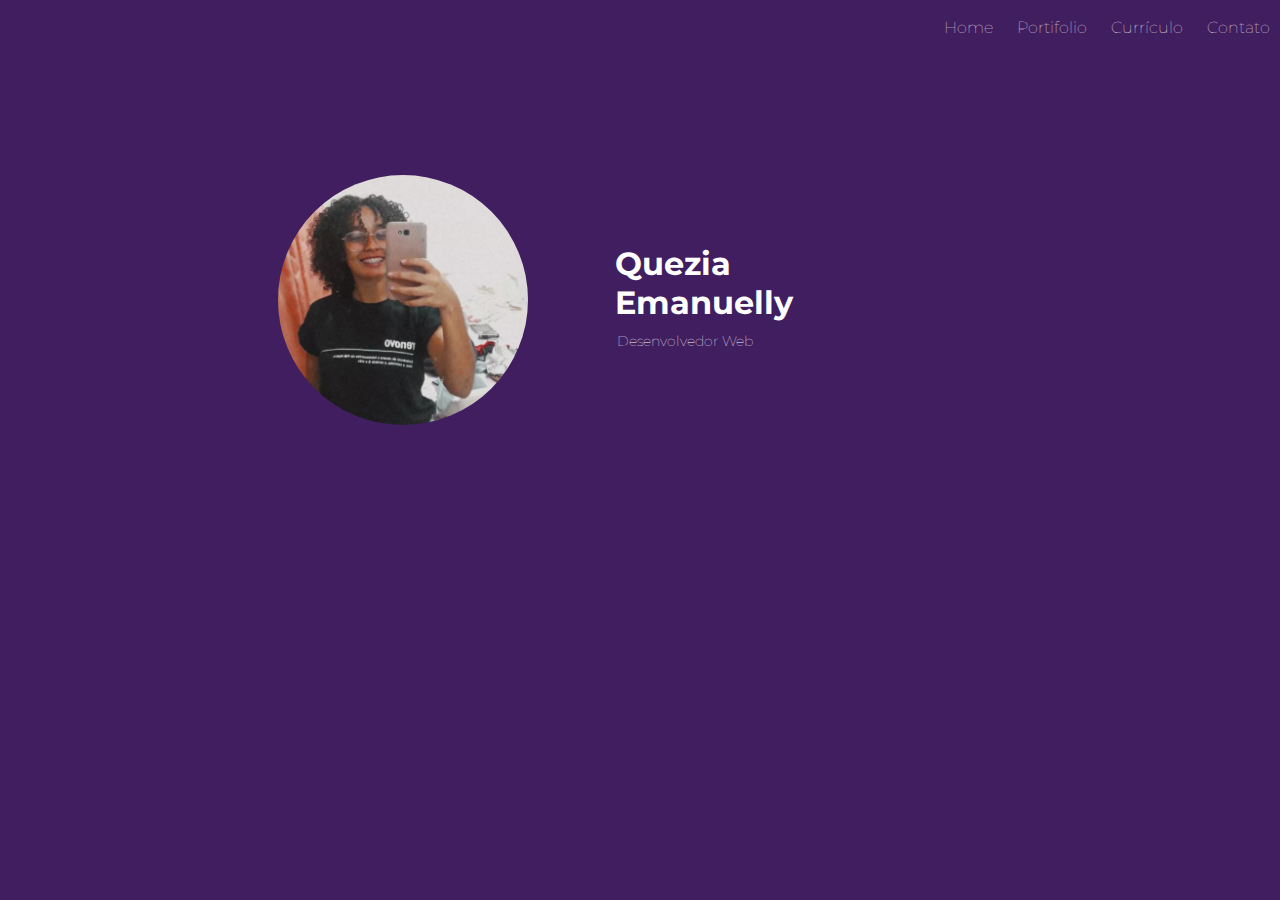
<file: index.html>
<!DOCTYPE html>
<html lang="pt-br">
<head>
	<meta charset="utf-8">
	<meta http-equiv="X-UA-Compatible" content="IE=edge">
	<meta name="viewport" content="width=device-width, user-scalable=no">
	
	<link rel="stylesheet" href="css/styles.css">
	<link rel="stylesheet" href="css/reset.css">
	
	<title>Quezia Emanuelly da Silva Oliveira - Portfolio Online</title>
</head>

<body>

	<div class="navigation">
		<ul>
			<li><a href="index.html">Home</a></li>
			<li><a href="portifolio.html">Portifolio</a></li>
			<li><a href="curriculo.html">Currículo</a></li>
			<li><a href="contato.html">Contato</a></li>
			<li class="icon-mobile">&equiv;</li>
		</ul>
	</div>

	<div class="content">

		<div class="img-profile">
			<img src="img/foto_quezia.jpg" alt="Foto de Quezia Emanuelly">
		</div>

		<div class="title-profile">
			<h1>Quezia Emanuelly</h1>
			<h2>Desenvolvedor Web</h2>
		</div>
	</div>


		

</body>

</html>
</file>
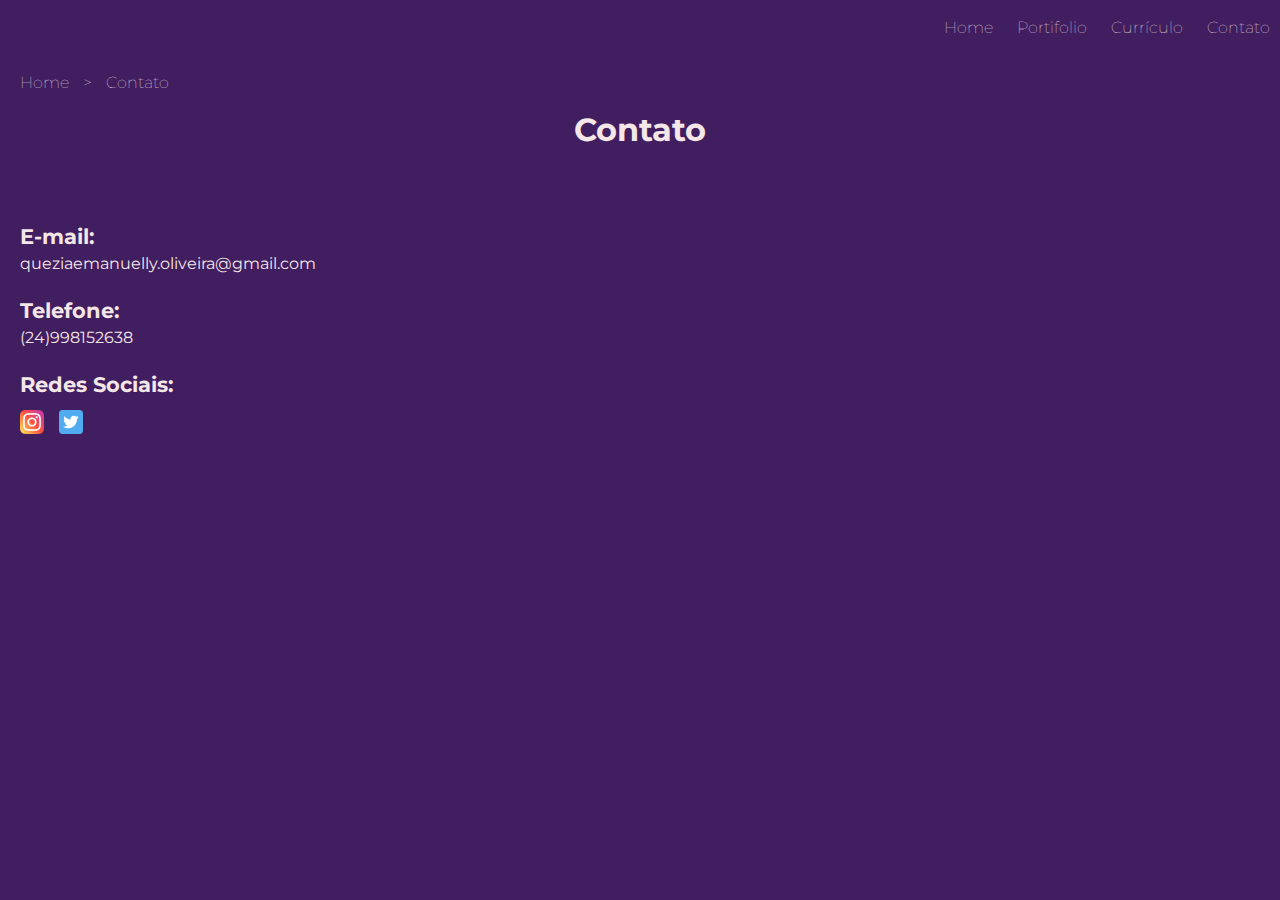
<file: contato.html>
<!DOCTYPE html>

<html>
<head>
		
	<meta charset="utf-8">
	<meta http-equiv="X-UA-Compatible" content="IE=edge">
	<meta name="viewport" content="width=device-width, user-scalable=no">
		
	<link rel="stylesheet" href="css/stylesContato.css">
	<link rel="stylesheet" href="css/reset.css">
		
	<title>Contato - Quezia Emanuelly da Silva Oliveira</title>

</head>


<body>


	<div class="navigation">
		<ul>
			<li><a href="index.html">Home</a></li>
			<li><a href="portifolio.html">Portifolio</a></li>
			<li><a href="curriculo.html">Currículo</a></li>
			<li><a href="contato.html">Contato</a></li>
			<li class="icon-mobile">&equiv;</li>
		</ul>
	</div>

	<div class="main">				
		<ul>
			<li><a href="index.html">Home</a></li>
			<li>></li>
			<li>Contato</li>
		</ul>
	</div>
	
	<h1>Contato</h1>

	<div class="contato">
			

		<h3>E-mail:</h3>
		<p>queziaemanuelly.oliveira@gmail.com</p>

		<h3>Telefone:</h3>
		<p>(24)998152638</p>

		<h3>Redes Sociais:</h3>

		<div class="social-img">
			<a href="https://www.instagram.com/queziayxz/" target="_blank"><img src="img/instagram.png" alt="icone do instagram"></a>
			<a href="https://twitter.com/hi__lorenaxz" target="_blanck"><img src="img/twitter.png" alt="icone do twitter"></a>
		</div>

	</div>	
	

</body>

</html>
</file>
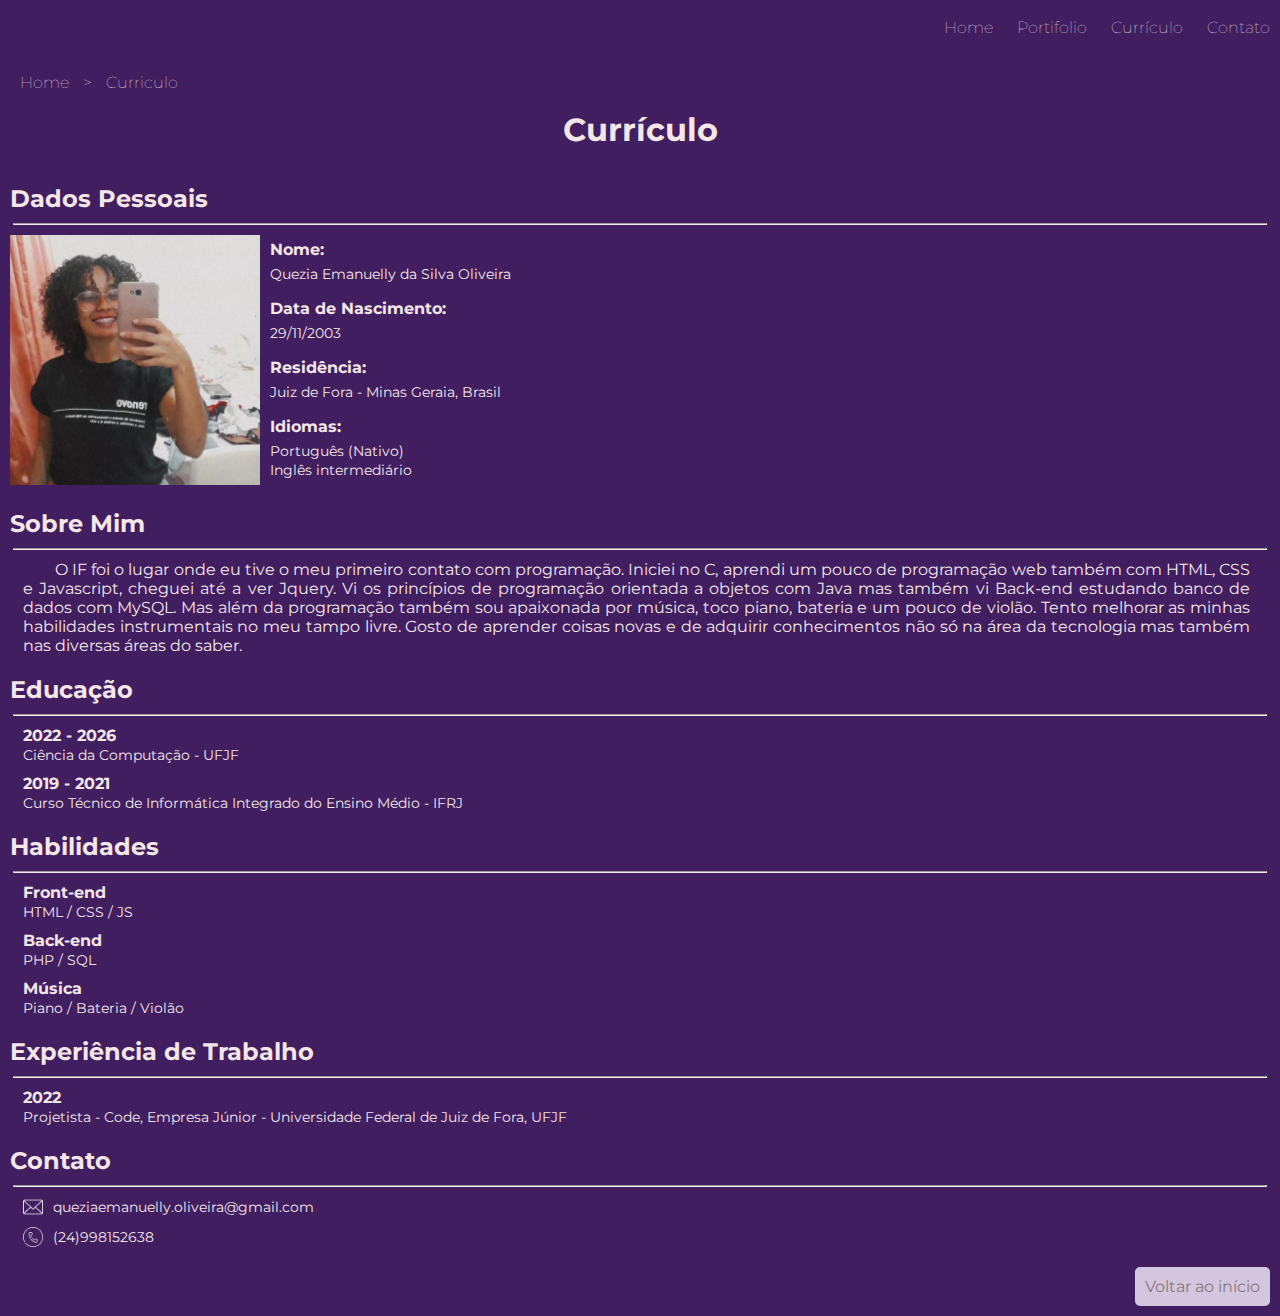
<file: curriculo.html>
<!DOCTYPE html>

<html>

<head>
	
	<meta charset="utf-8">
	<meta http-equiv="X-UA-Compatible" content="IE=edge">
	<meta name="viewport" content="width=device-width, user-scalable=no">
	
	<title>Currículo - Seu Nome</title>
	
	<link rel="stylesheet" href="css/stylesCurriculo.css">
	<link rel="stylesheet" href="css/reset.css">
</head>

<body>

			
			
	<div class="navigation">
		<ul>
			<li><a href="index.html">Home</a></li>
			<li><a href="portifolio.html">Portifolio</a></li>
			<li><a href="curriculo.html">Currículo</a></li>
			<li><a href="contato.html">Contato</a></li>
			<li class="icon-mobile">&equiv;</li>
		</ul>
	</div>

	<div class="main">				
		<ul>
			<li><a href="index.html">Home</a></li>
			<li>></li>
			<li>Curriculo</li>
		</ul>
	</div>

		<h1>Currículo</h1>
		
		<h2>Dados Pessoais</h2>
		<hr>
		<div class="dados-pessoais">
			
			<div class="img-quezia">
				<img src="img/foto_quezia.jpg" alt="Foto da Quezia">

			</div>

			<div class="dados">
				<h3>Nome:</h3>
		
					<p><span>Quezia Emanuelly da Silva Oliveira</span></p>
		
				<h3>Data de Nascimento:</h3>
		
					<p><span>29/11/2003</span></p>
		
				<h3>Residência:</h3>
		
					<p><span>Juiz de Fora - Minas Geraia, Brasil</span></p>
		
				<h3>Idiomas:</h3>

				<ul>
					<li>Português (Nativo)</li>
					<li>Inglês intermediário</li>
				</ul>
		
			</div>
		</div>
				
		<h2>Sobre Mim</h2>
		<hr>
		<div class="sobre-mim">
	
			<p>O IF foi o lugar onde eu tive o meu primeiro contato com programação. Iniciei no C, aprendi um pouco de programação web também com HTML, CSS e Javascript, cheguei até a ver Jquery. Vi os princípios de programação orientada a objetos com Java mas também vi Back-end estudando banco de dados com MySQL. Mas além da programação também sou apaixonada por música, toco piano, bateria e um pouco de violão. Tento melhorar as minhas habilidades instrumentais no meu tampo livre. Gosto de aprender coisas novas e de adquirir conhecimentos não só na área da tecnologia mas também nas diversas áreas do saber.</p>
	
		</div>

		<h2>Educação</h2>
		<hr>
		<div class="educacao">
	
			<h3>2022 - 2026</h3>
	
				<p>Ciência da Computação - UFJF</p>
	
			<h3>2019 - 2021</h3>
	
				<p>Curso Técnico de Informática Integrado do Ensino Médio - IFRJ</p>
		</div>			

		<h2>Habilidades</h2>
		<hr>
		<div class="habilidades">
	
			<h3>Front-end</h3>
	
				<p>HTML / CSS / JS</p>

			<h3>Back-end</h3>
	
				<p>PHP / SQL</p>
	
			<h3>Música</h3>
	
				<p>Piano / Bateria / Violão</p>

		</div>	

		<h2>Experiência de Trabalho</h2>
		<hr>
		<div class="ex-trabalho">
	
			<h3>2022</h3>
				<p>Projetista - Code, Empresa Júnior - Universidade Federal de Juiz de Fora, UFJF</p>

		</div>		

		<h2>Contato</h2>
		<hr>
		<div class="contato">
	
			<div class="email">
				<img src="img/img-email.png" alt="icone do email ">
				<p>queziaemanuelly.oliveira@gmail.com</p>
			</div>

			<div class="tel">
				<img src="img/img-tel.png" alt="icone do telefone">
				<p>(24)998152638</p>
			</div>
		</div>


		<a href="#" class="back">Voltar ao início<a>

				

	</body>

</html>
</file>
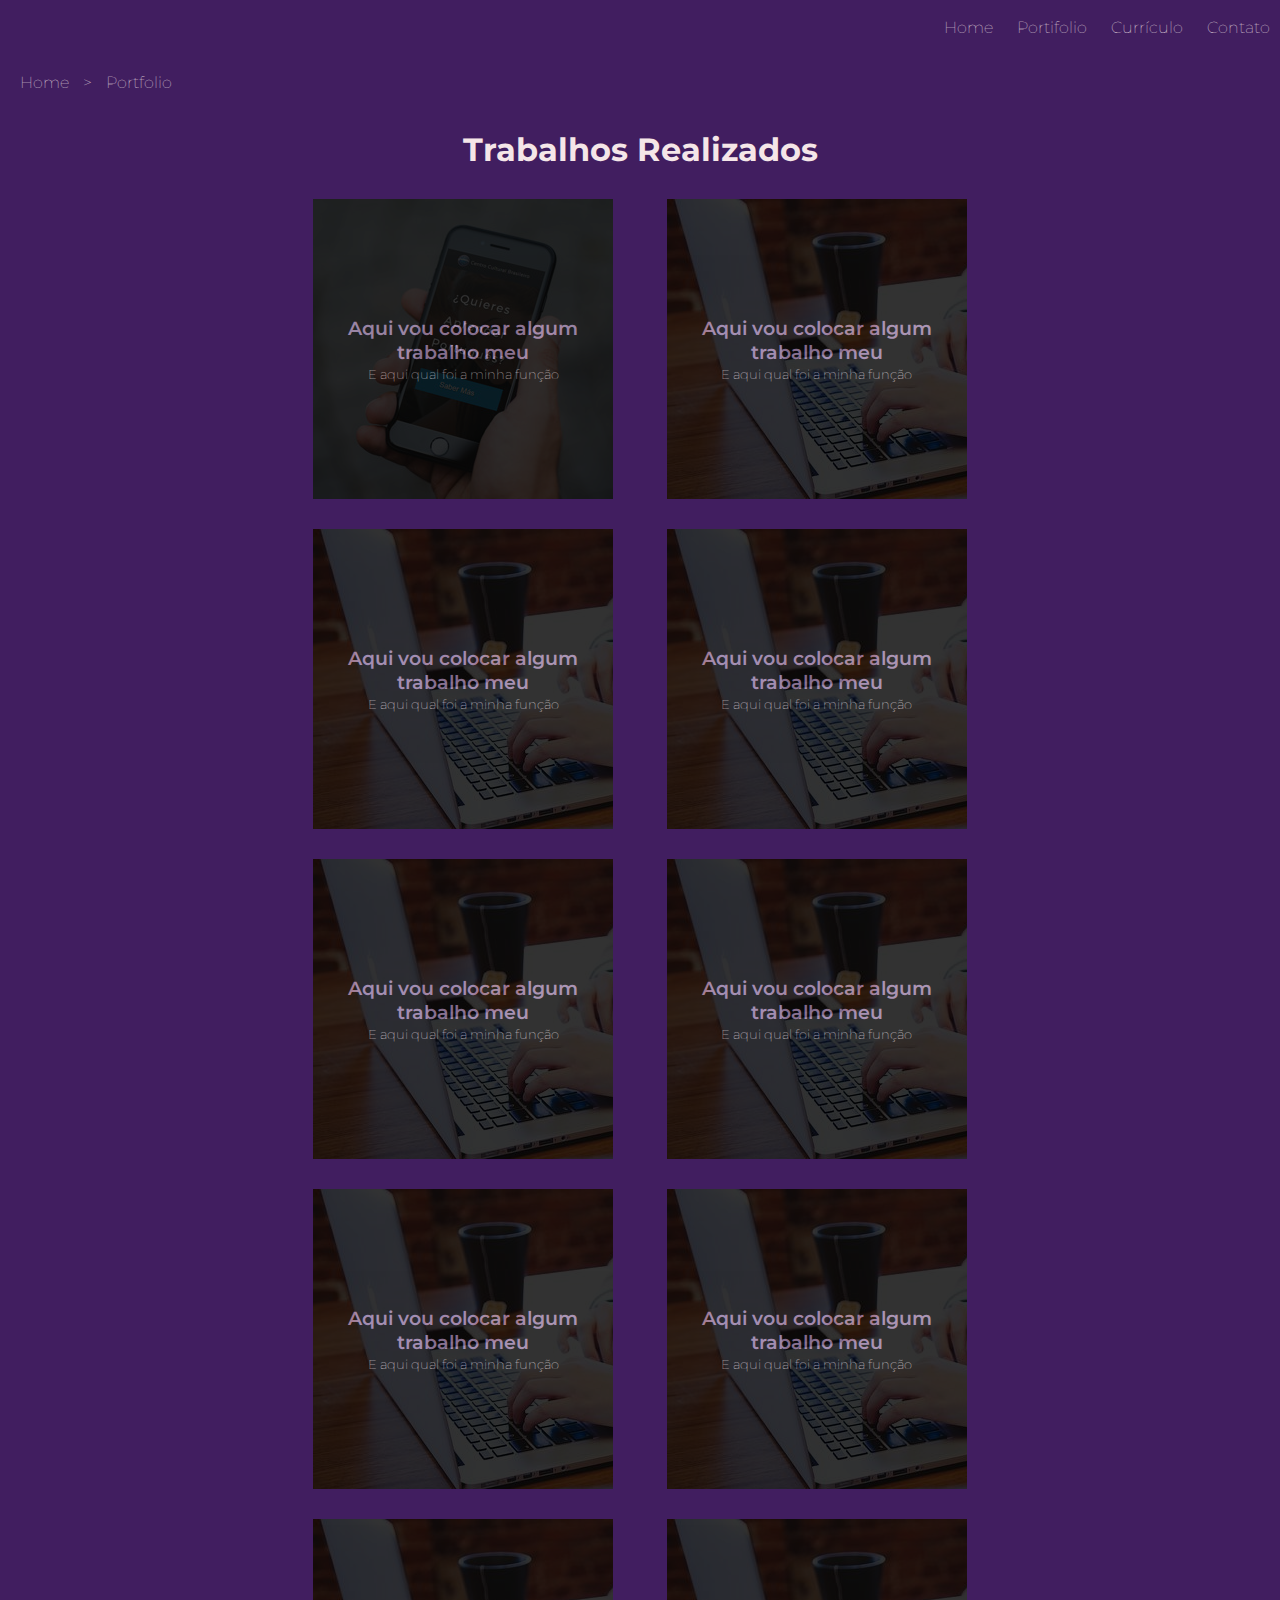
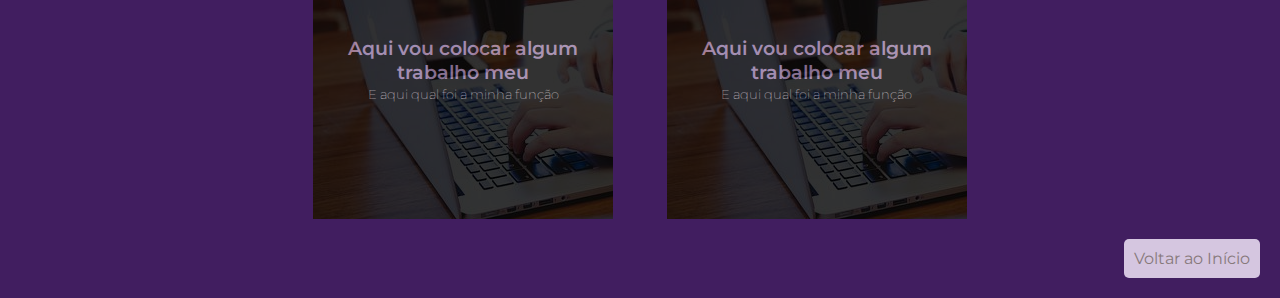
<file: portifolio.html>
<!DOCTYPE html>

<html>

	<head>
		
		<meta charset="utf-8">
		<meta http-equiv="X-UA-Compatible" content="IE=edge">
		<meta name="viewport" content="width=device-width, user-scalable=no">

		<link rel="stylesheet" href="css/stylesPortifolio.css">
		<link rel="stylesheet" href="css/reset.css">
		
		<title>Portfolio - Quezia Emanuelly da Silva Oliveira</title>

	</head>


<body>

	<div class="navigation">
		<ul>
			<li><a href="index.html">Home</a></li>
			<li><a href="portifolio.html">Portifolio</a></li>
			<li><a href="curriculo.html">Currículo</a></li>
			<li><a href="contato.html">Contato</a></li>
			<li class="icon-mobile">&equiv;</li>
		</ul>
	</div>

	<div class="main">				
		<ul>
			<li><a href="index.html">Home</a></li>
			<li>></li>
			<li>Portfolio</li>
		</ul>
	</div>

	<h1>Trabalhos Realizados</h1>

	<div class="trabalhos">
		<a href="trabalho1.html" class="link-trabalho">
				<div class="trabalho-1 trabalho">
					<div class="blackbox">
						<div class="blackbox-text">
							<h2>Aqui vou colocar algum trabalho meu</h2>
							<p>E aqui qual foi a minha função</p>
						</div>
					</div>
				</div>
		</a>
	
		<a href="trabalho1.html" class="link-trabalho">
			<div class="trabalho-2 trabalho">
				<div class="blackbox">
					<div class="blackbox-text">
						<h2>Aqui vou colocar algum trabalho meu</h2>
						<p>E aqui qual foi a minha função</p>
					</div>
				</div>
			</div>
		</a>

		<a href="trabalho1.html" class="link-trabalho">
			<div class="trabalho-2 trabalho">
				<div class="blackbox">
					<div class="blackbox-text">
						<h2>Aqui vou colocar algum trabalho meu</h2>
						<p>E aqui qual foi a minha função</p>
					</div>
				</div>
			</div>
		</a>

		<a href="trabalho1.html" class="link-trabalho">
			<div class="trabalho-2 trabalho">
				<div class="blackbox">
					<div class="blackbox-text">
						<h2>Aqui vou colocar algum trabalho meu</h2>
						<p>E aqui qual foi a minha função</p>
					</div>
				</div>
			</div>
		</a>

		<a href="trabalho1.html" class="link-trabalho">
			<div class="trabalho-2 trabalho">
				<div class="blackbox">
					<div class="blackbox-text">
						<h2>Aqui vou colocar algum trabalho meu</h2>
						<p>E aqui qual foi a minha função</p>
					</div>
				</div>
			</div>
		</a>

		<a href="trabalho1.html" class="link-trabalho">
			<div class="trabalho-2 trabalho">
				<div class="blackbox">
					<div class="blackbox-text">
						<h2>Aqui vou colocar algum trabalho meu</h2>
						<p>E aqui qual foi a minha função</p>
					</div>
				</div>
			</div>
		</a>

		<a href="trabalho1.html" class="link-trabalho">
			<div class="trabalho-2 trabalho">
				<div class="blackbox">
					<div class="blackbox-text">
						<h2>Aqui vou colocar algum trabalho meu</h2>
						<p>E aqui qual foi a minha função</p>
					</div>
				</div>
			</div>
		</a>

		<a href="trabalho1.html" class="link-trabalho">
			<div class="trabalho-2 trabalho">
				<div class="blackbox">
					<div class="blackbox-text">
						<h2>Aqui vou colocar algum trabalho meu</h2>
						<p>E aqui qual foi a minha função</p>
					</div>
				</div>
			</div>
		</a>

		<a href="trabalho1.html" class="link-trabalho">
			<div class="trabalho-2 trabalho">
				<div class="blackbox">
					<div class="blackbox-text">
						<h2>Aqui vou colocar algum trabalho meu</h2>
						<p>E aqui qual foi a minha função</p>
					</div>
				</div>
			</div>
		</a>

		<a href="trabalho1.html" class="link-trabalho">
			<div class="trabalho-2 trabalho">
				<div class="blackbox">
					<div class="blackbox-text">
						<h2>Aqui vou colocar algum trabalho meu</h2>
						<p>E aqui qual foi a minha função</p>
					</div>
				</div>
			</div>
		</a>
	</div>

		<a href="#" class="back-top">Voltar ao Início<a>

			

	</body>

</html>
</file>
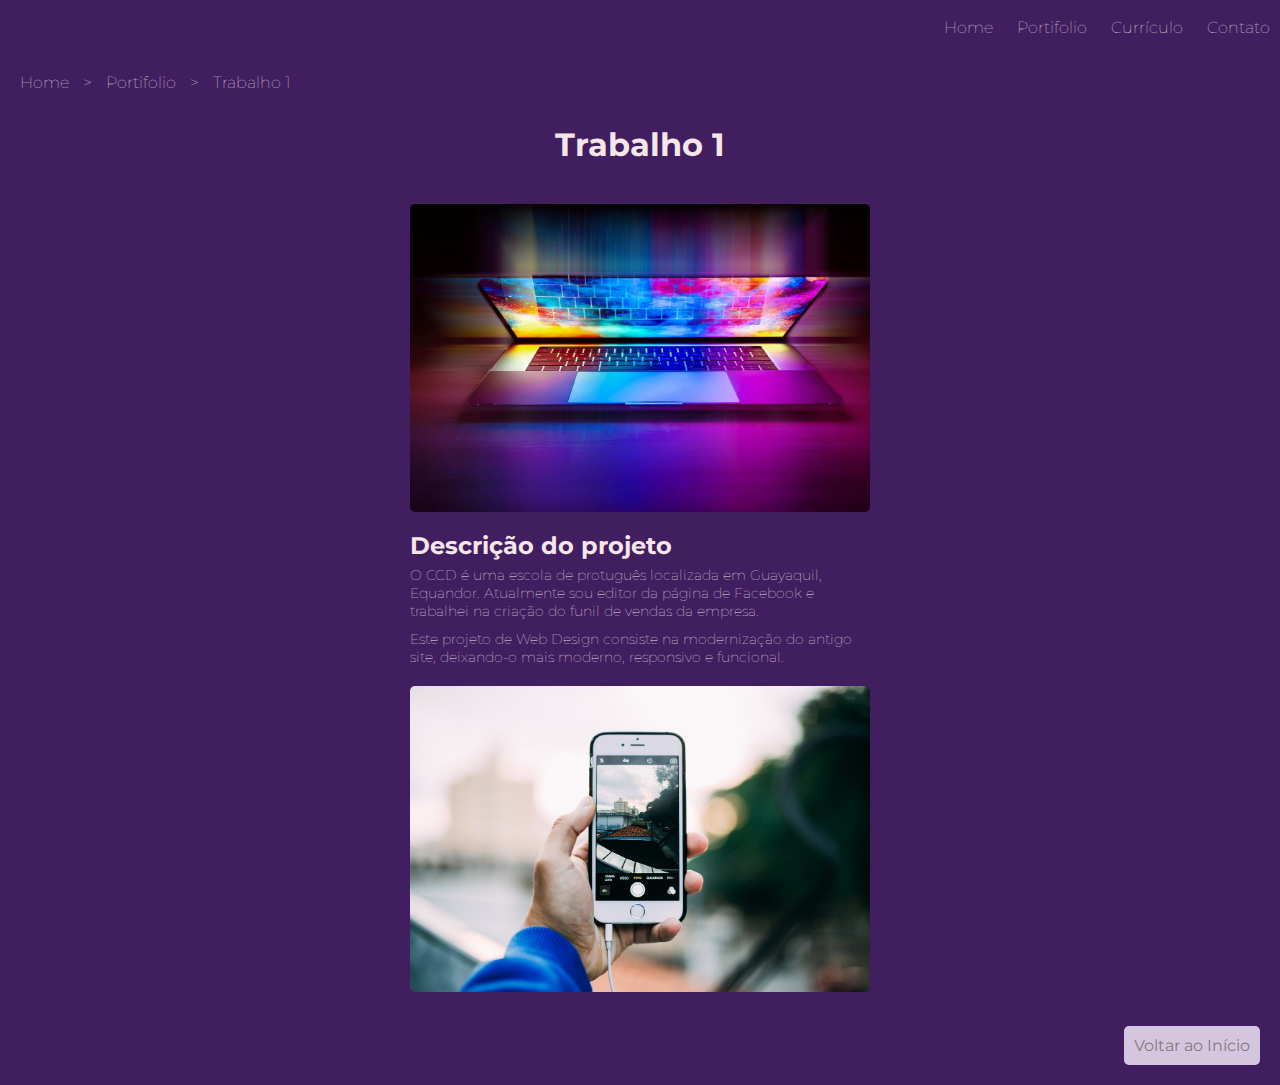
<file: trabalho1.html>
<!DOCTYPE html>

<html>

	<head>
		
		<meta charset="utf-8">
		<meta http-equiv="X-UA-Compatible" content="IE=edge">
		<meta name="viewport" content="width=device-width, user-scalable=no">

		<link rel="stylesheet" href="css/stylesTrabalhos.css">
		<link rel="stylesheet" href="css/reset.css">
		
		<title>Trabalhos - WebDesign</title>

	</head>


<body>

	<div class="navigation">
		<ul>
			<li><a href="index.html">Home</a></li>
			<li><a href="portifolio.html">Portifolio</a></li>
			<li><a href="curriculo.html">Currículo</a></li>
			<li><a href="contato.html">Contato</a></li>
			<li class="icon-mobile">&equiv;</li>
		</ul>
	</div>

	<div class="main">				
		<ul>
			<li><a href="index.html">Home</a></li>
			<li>></li>
			<li><a href="portifolio.html">Portifolio</a></li>
			<li>></li>
			<li>Trabalho 1</li>
		</ul>
	</div>

	<h1>Trabalho 1</h1>

	<div class="container">

		<img src="img/trabalhos/ccb1.jpg" alt="imagem do trabalho 1">

		<h2>Descrição do projeto</h2>

		<p>O CCD é uma escola de protuguês localizada em Guayaquil, Equandor. Atualmente sou editor da página de Facebook e trabalhei na criação do funil de vendas da empresa.</p>
		<p>Este projeto de Web Design consiste na modernização do antigo site, deixando-o mais moderno, responsivo e funcional.</p>

		<img src="img/trabalhos/ccb2.jpg" alt="imagem do trabalho 2">

	</div>

		<a href="#" class="back-top">Voltar ao Início<a>

			

	</body>

</html>
</file>
<file: css/styles.css>
.content {
    display: block;
}

.img-profile {
    width: 250px;
    margin: 50px auto;
}

.img-profile img {
    width: 250px;
    border-radius: 50%;
}

.title-profile {
    width: 100%;
}

.title-profile h1 {
    width: 300px;
    text-align: left;
    margin: 0 auto;
    color: #fff;
}

.title-profile h2 {
    color: #fff;
    width: 296px;
    font-size: .9rem;
    font-weight: 100;
    margin: 10px auto;
}

@media (min-width: 768px) {
    .content {
        margin: 70px auto;
        width: 725px;
        display: flex;
        flex-direction: row;
        justify-content: center;
        align-items: center;
    }
}
</file>
<file: css/stylesContato.css>
h1 {
    margin: 40px 0 50px 0;
    text-align: center;
}

h3 {
    margin-top: 10px;
    line-height: 30px;
}

p {
    margin-bottom: 20px;
}

.contato {
    margin: 0 auto;
    width: 430px;
    height: 100%;
}

.social-img {
    margin: 8px 0;
    display: flex;
    flex-direction: row;
    gap: 15px;
}

@media (min-width: 768px) {
    h1 {
        margin: 0 0 70px 0;
    }

    .contato {
        width: 100%;
        padding-left: 20px;
    }

    h3 {
        font-size: 1.3rem;
        line-height: 35px;
    }
    
}
</file>
<file: css/stylesCurriculo.css>
h1 {
    margin-bottom: 25px;
    width: 100%;
    text-align: center;
}

h2 {
    font-size: 1.3rem;
    padding: 10px;
}

hr {
    width: 98%;
    margin: 0 auto;
}

.dados-pessoais {
    margin: 0 auto;
    width: 460px;
    display: flex;
    text-align: center;
}

.dados-pessoais img {
    margin: 10px 10px 10px 0;
    width: 200px;
    
}

.dados {
    padding: 10px 0;
    width: 100%;
    line-height: 19px;
    text-align: start;
}

.dados h3 {
    font-size: .9rem;
}

.dados p {
    font-size: .8rem;
    margin-bottom: 10px;
}

.dados ul {
    list-style: none;
}

.dados li {
    font-size: .8rem;
}

.sobre-mim {
    width: 460px;
    margin: 10px auto;
}

.sobre-mim p {
    font-size: .9rem;
    text-align: unset;
    text-indent: 2em;
}

.educacao, .habilidades, .ex-trabalho, .contato {
    width: 460px;
    margin: 10px auto;
}

.educacao h3, .habilidades h3, .ex-trabalho h3, .contato h3 {
    font-size: .9rem;
    line-height: 20px;
}

.educacao p, .habilidades p, .ex-trabalho p, .contato p {
    margin-bottom: 10px;
    font-size: .8rem;
}

.email, .tel {
    margin-bottom: 10px;
    display: flex;
    flex-direction: row;
    align-items: center;
    gap: 10px;
}

.email img, .tel img {
    width: 20px;
}

.email p, .tel p {
    margin-bottom: 0;
}

.back {
    margin: 10px;
    padding: 10px;
    float: right;
    border-radius: 5px;
    color: #87797b;
    background-color: #D5C6E0;
}

@media (min-width: 768px) {
    h2 {
        font-size: 1.5rem;
    }

    .dados-pessoais {
        width: 100%;
        padding-left: 10px;
    }

    .dados-pessoais img {
        width: 250px;
    }
    
    .dados h3 {
        font-size: 1rem;
        line-height: 30px;
    }
    
    .dados p, .dados li {
        font-size: .9rem;
    }

    .sobre-mim, .educacao, .habilidades, .ex-trabalho, .contato {
        width: 98%;
        padding: 0 10px;
    }
    
    .sobre-mim p {
        font-size: 1rem;
        text-align: justify;
        margin-right: 7px;
    }

    .educacao h3, .habilidades h3, .ex-trabalho h3, .contato h3 {
        font-size: 1rem;
    }

    .educacao p, .habilidades p, .ex-trabalho p, .contato p {
        font-size: .9rem;
    }
    
}
</file>
<file: css/stylesPortifolio.css>
h1 {
    margin: 20px 0 30px 0;
    text-align: center;
}

.trabalhos {
    margin: 0 auto;
    width: 700px;
    height: 100%;
    display: flex;
    flex-direction: column;
    align-items: center;
    gap: 30px;

}

.trabalho-1 {
    background-image: url("../img/ccb.jpg");
}

.trabalho-2 {
    background-image: url("../img/trabalho2.jpg");
}

.trabalho {
    width: 300px;
    height: 300px;
}

.blackbox {
    width: 100%;
    height: 100%;
    background-color: #000;
    opacity: .8;
}

.blackbox-text {
    width: 100%;
    height: 100%;
    display: flex;
    flex-direction: column;
    justify-content: center;
    align-items: center;
    gap: 3px;
}

.blackbox-text h2 {
    font-size: 1.2rem;
    font-weight: 600;
    text-align: center;
    color: #967AA1;
}

.blackbox-text p {
    font-size: .8rem;
    font-weight: 100;
}

.link-trabalho {
    width: 300px;
    height: 300px;
}

@media (min-width: 768px) {
    .trabalhos {
        width: 700px;
        height: 100%;
        flex-direction: row;
        flex-wrap: wrap;
        justify-content: space-evenly;
        gap: 30px;
    }
}
</file>
<file: css/stylesTrabalhos.css>
h1 {
    text-align: center;
    margin: 15px 0 30px 0;
}

.container {
    width: 460px;
    margin: 0 auto;
}

.container img {
    width: 100%;
    margin: 10px 0;
    border-radius: 5px;
}

.container h2 {
    line-height: 40px;
}

.container p {
    font-size: .9rem;
    font-weight: 100;
    margin-bottom: 10px;
}
</file>
